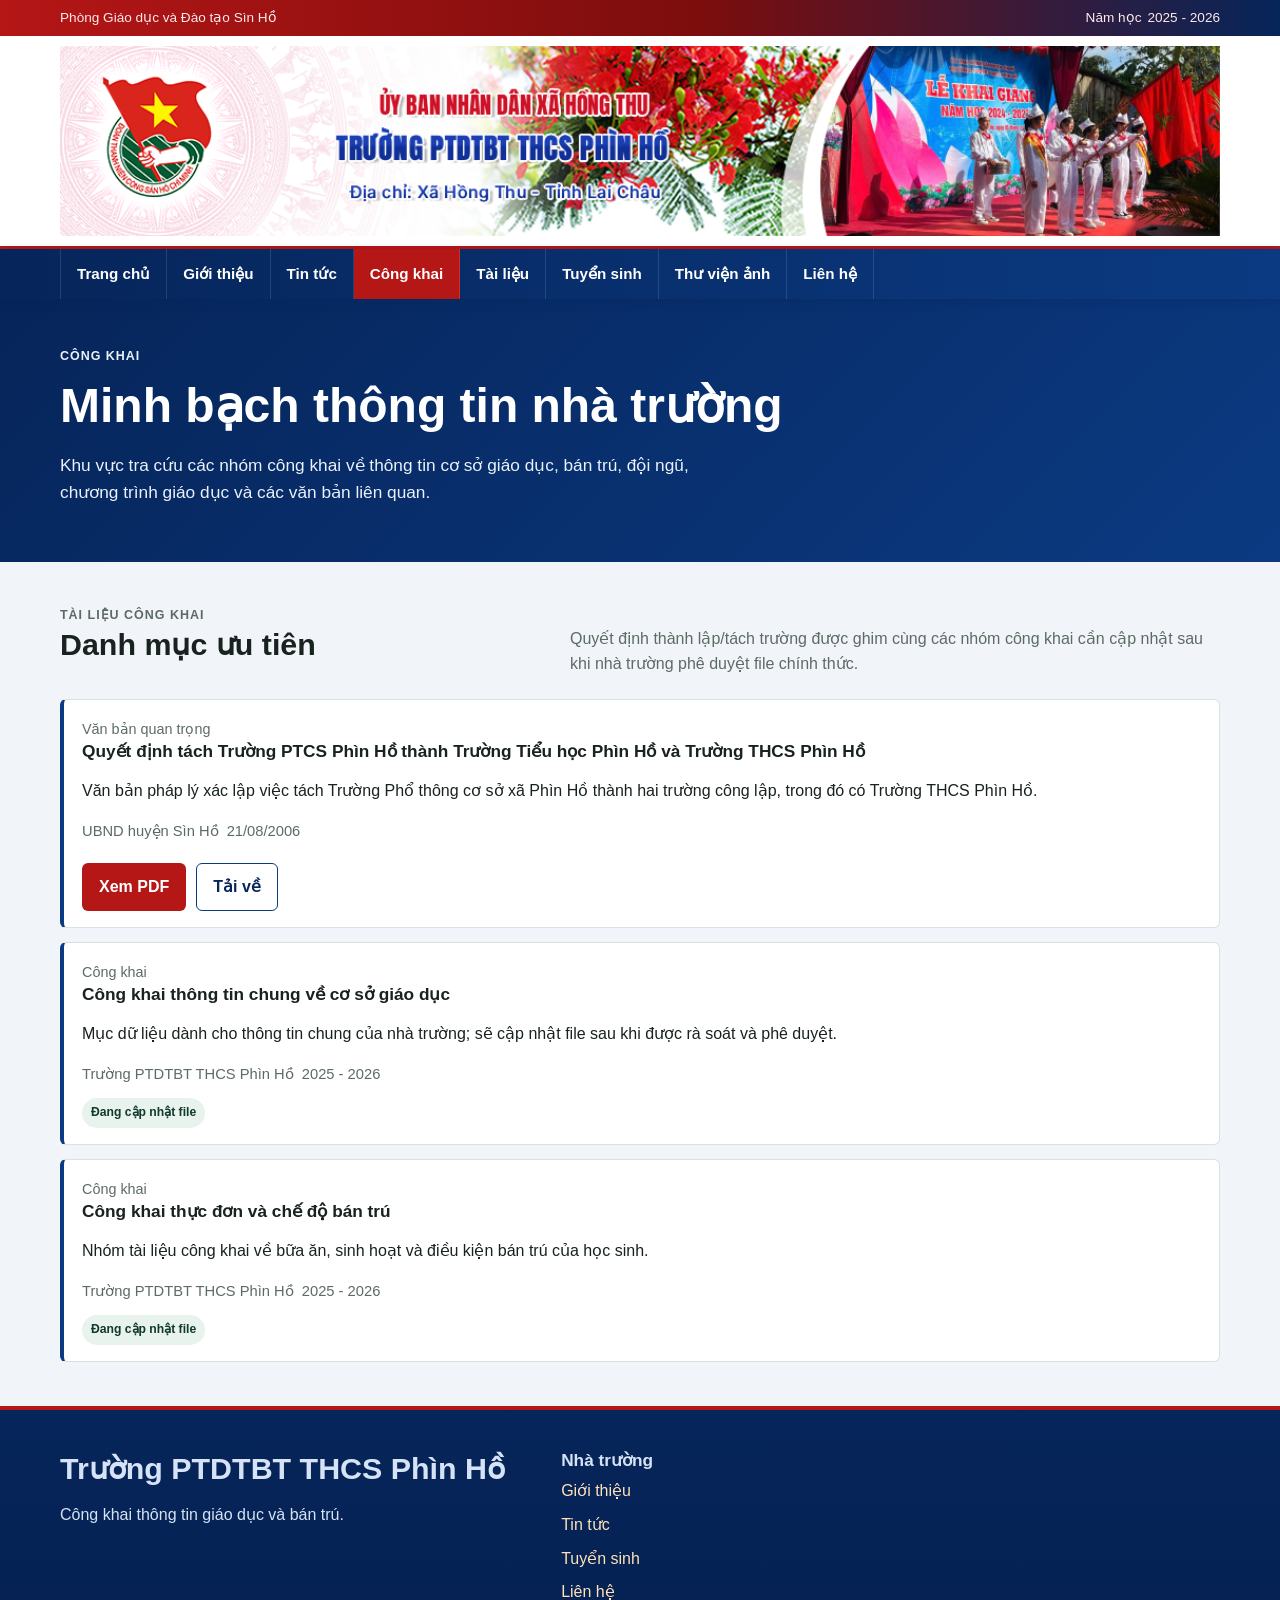
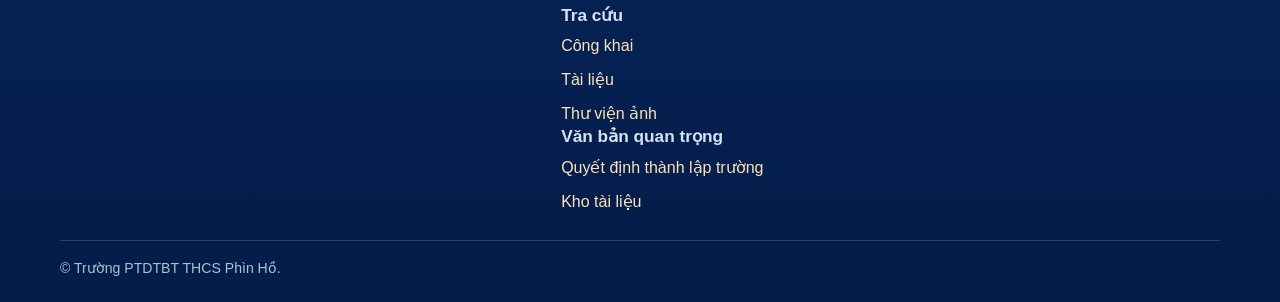
<file: cong-khai.html>
<!doctype html>
<html lang="vi">
<head><meta charset="utf-8"><meta name="viewport" content="width=device-width, initial-scale=1"><title>Công khai | Trường PTDTBT THCS Phìn Hồ</title><meta name="description" content="Công khai giáo dục, bán trú, đội ngũ, tài chính và thông tin cơ sở giáo dục của Trường PTDTBT THCS Phìn Hồ."><link rel="stylesheet" href="assets/css/style.css"></head>
<body data-page="public">
  <a class="skip-link" href="#main">Bỏ qua điều hướng</a>
  <header class="site-header"><div class="topbar"><div class="container"><span data-school-department>Phòng Giáo dục và Đào tạo Sìn Hồ</span><span>Năm học <span data-school-year>2025 - 2026</span></span></div></div><div class="site-banner"><div class="container"><div class="banner-inner"><figure class="banner-figure"><img class="banner-image" data-banner-image src="assets/images/crawled/template-11-1-9-f5a9a-ba36eb98.png" alt="Trường PTDTBT THCS Phìn Hồ"></figure></div></div></div></header>
  <div class="main-menu"><div class="container"><span class="brand-mini">PH · <span data-school-short>PTDTBT THCS Phìn Hồ</span></span><button class="nav-toggle" type="button" data-nav-toggle aria-expanded="false">Menu</button><nav class="main-nav" data-nav aria-label="Điều hướng chính"><a href="index.html">Trang chủ</a><a href="gioi-thieu.html">Giới thiệu</a><a href="tin-tuc.html">Tin tức</a><a class="is-active" href="cong-khai.html">Công khai</a><a href="tai-lieu.html">Tài liệu</a><a href="tuyen-sinh.html">Tuyển sinh</a><a href="thu-vien-anh.html">Thư viện ảnh</a><a href="lien-he.html">Liên hệ</a></nav></div></div>
  <main id="main"><section class="page-hero"><div class="container"><p class="eyebrow">Công khai</p><h1>Minh bạch thông tin nhà trường</h1><p class="lead">Khu vực tra cứu các nhóm công khai về thông tin cơ sở giáo dục, bán trú, đội ngũ, chương trình giáo dục và các văn bản liên quan.</p></div></section><section class="section"><div class="container"><div class="section-head"><div><p class="eyebrow">Tài liệu công khai</p><h2>Danh mục ưu tiên</h2></div><p>Quyết định thành lập/tách trường được ghim cùng các nhóm công khai cần cập nhật sau khi nhà trường phê duyệt file chính thức.</p></div><div class="doc-list" data-document-list><article class="doc-item"><h3>Quyết định thành lập/tách trường</h3><p>Quyết định 109/2006/QĐ-UBND do UBND huyện Sìn Hồ ban hành ngày 21/08/2006.</p><div class="card-actions"><a class="btn btn-primary" href="assets/docs/quyet-dinh-thanh-lap-truong-thcs-phin-ho.pdf">Xem PDF</a></div></article></div></div></section></main>
  <footer class="site-footer"><div class="container"><div class="footer-grid"><div><h2 data-school-name>Trường PTDTBT THCS Phìn Hồ</h2><p>Công khai thông tin giáo dục và bán trú.</p></div><div data-footer-links></div></div><div class="copyright">© Trường PTDTBT THCS Phìn Hồ.</div></div></footer><script src="assets/js/main.js"></script>
</body></html>
</file>
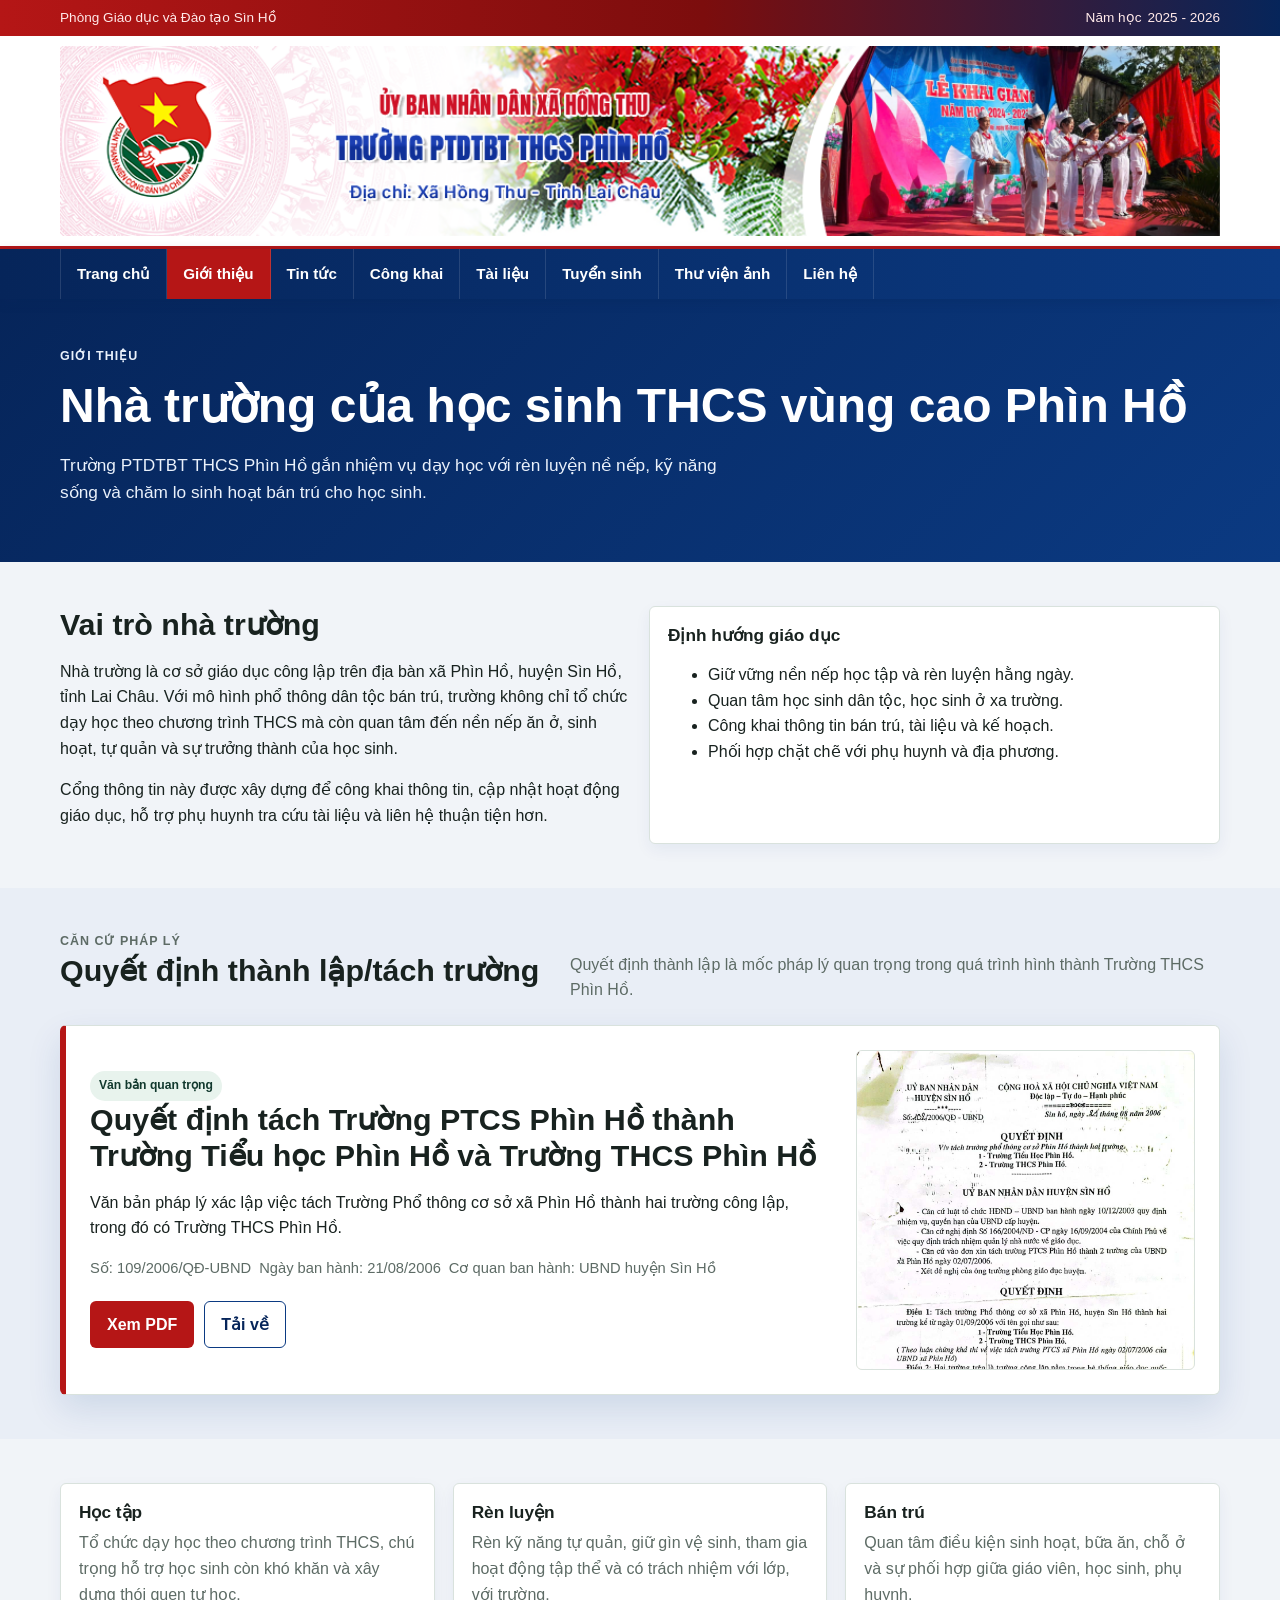
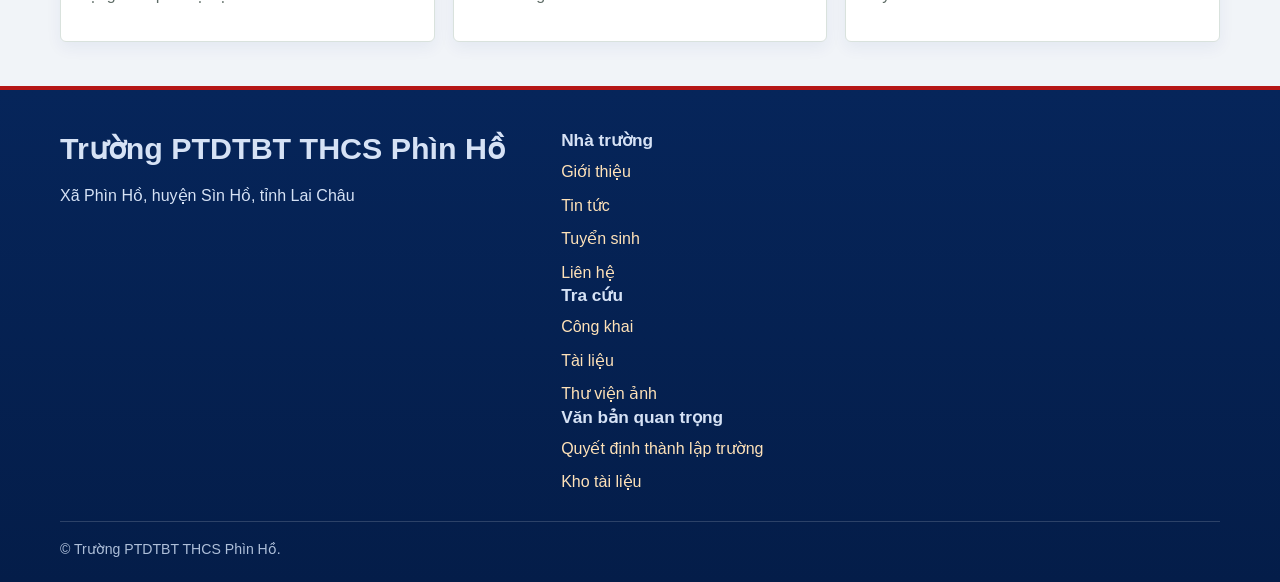
<file: gioi-thieu.html>
<!doctype html>
<html lang="vi">
<head>
  <meta charset="utf-8">
  <meta name="viewport" content="width=device-width, initial-scale=1">
  <title>Giới thiệu | Trường PTDTBT THCS Phìn Hồ</title>
  <meta name="description" content="Giới thiệu Trường PTDTBT THCS Phìn Hồ, cơ sở pháp lý, định hướng giáo dục và mô hình bán trú.">
  <link rel="stylesheet" href="assets/css/style.css">
</head>
<body data-page="about">
  <a class="skip-link" href="#main">Bỏ qua điều hướng</a>
  <header class="site-header"><div class="topbar"><div class="container"><span data-school-department>Phòng Giáo dục và Đào tạo Sìn Hồ</span><span>Năm học <span data-school-year>2025 - 2026</span></span></div></div><div class="site-banner"><div class="container"><div class="banner-inner"><figure class="banner-figure"><img class="banner-image" data-banner-image src="assets/images/crawled/template-11-1-9-f5a9a-ba36eb98.png" alt="Trường PTDTBT THCS Phìn Hồ"></figure></div></div></div></header>
  <div class="main-menu"><div class="container"><span class="brand-mini">PH · <span data-school-short>PTDTBT THCS Phìn Hồ</span></span><button class="nav-toggle" type="button" data-nav-toggle aria-expanded="false">Menu</button><nav class="main-nav" data-nav aria-label="Điều hướng chính"><a href="index.html">Trang chủ</a><a class="is-active" href="gioi-thieu.html">Giới thiệu</a><a href="tin-tuc.html">Tin tức</a><a href="cong-khai.html">Công khai</a><a href="tai-lieu.html">Tài liệu</a><a href="tuyen-sinh.html">Tuyển sinh</a><a href="thu-vien-anh.html">Thư viện ảnh</a><a href="lien-he.html">Liên hệ</a></nav></div></div>
  <main id="main">
    <section class="page-hero"><div class="container"><p class="eyebrow">Giới thiệu</p><h1>Nhà trường của học sinh THCS vùng cao Phìn Hồ</h1><p class="lead">Trường PTDTBT THCS Phìn Hồ gắn nhiệm vụ dạy học với rèn luyện nề nếp, kỹ năng sống và chăm lo sinh hoạt bán trú cho học sinh.</p></div></section>
    <section class="section"><div class="container grid grid-2"><div><h2>Vai trò nhà trường</h2><p>Nhà trường là cơ sở giáo dục công lập trên địa bàn xã Phìn Hồ, huyện Sìn Hồ, tỉnh Lai Châu. Với mô hình phổ thông dân tộc bán trú, trường không chỉ tổ chức dạy học theo chương trình THCS mà còn quan tâm đến nền nếp ăn ở, sinh hoạt, tự quản và sự trưởng thành của học sinh.</p><p>Cổng thông tin này được xây dựng để công khai thông tin, cập nhật hoạt động giáo dục, hỗ trợ phụ huynh tra cứu tài liệu và liên hệ thuận tiện hơn.</p></div><div class="card"><h3>Định hướng giáo dục</h3><ul><li>Giữ vững nền nếp học tập và rèn luyện hằng ngày.</li><li>Quan tâm học sinh dân tộc, học sinh ở xa trường.</li><li>Công khai thông tin bán trú, tài liệu và kế hoạch.</li><li>Phối hợp chặt chẽ với phụ huynh và địa phương.</li></ul></div></div></section>
    <section class="section alt" id="can-cu-phap-ly"><div class="container"><div class="section-head"><div><p class="eyebrow">Căn cứ pháp lý</p><h2>Quyết định thành lập/tách trường</h2></div><p>Quyết định thành lập là mốc pháp lý quan trọng trong quá trình hình thành Trường THCS Phìn Hồ.</p></div><div class="feature-doc" data-featured-document><div><span class="pill">Văn bản quan trọng</span><h2>Quyết định 109/2006/QĐ-UBND</h2><p>UBND huyện Sìn Hồ ban hành ngày 21/08/2006 về việc tách Trường PTCS Phìn Hồ thành Trường Tiểu học Phìn Hồ và Trường THCS Phìn Hồ.</p><div class="card-actions"><a class="btn btn-primary" href="assets/docs/quyet-dinh-thanh-lap-truong-thcs-phin-ho.pdf">Xem PDF</a><a class="btn btn-outline" href="tai-lieu.html">Xem trong kho tài liệu</a></div></div><img class="doc-preview" src="assets/docs/quyet-dinh-thanh-lap-truong-thcs-phin-ho.jpg" alt="Preview Quyết định thành lập trường"></div></div></section>
    <section class="section"><div class="container grid grid-3"><article class="card"><h3>Học tập</h3><p>Tổ chức dạy học theo chương trình THCS, chú trọng hỗ trợ học sinh còn khó khăn và xây dựng thói quen tự học.</p></article><article class="card"><h3>Rèn luyện</h3><p>Rèn kỹ năng tự quản, giữ gìn vệ sinh, tham gia hoạt động tập thể và có trách nhiệm với lớp, với trường.</p></article><article class="card"><h3>Bán trú</h3><p>Quan tâm điều kiện sinh hoạt, bữa ăn, chỗ ở và sự phối hợp giữa giáo viên, học sinh, phụ huynh.</p></article></div></section>
  </main>
  <footer class="site-footer"><div class="container"><div class="footer-grid"><div><h2 data-school-name>Trường PTDTBT THCS Phìn Hồ</h2><p data-school-address>Xã Phìn Hồ, huyện Sìn Hồ, tỉnh Lai Châu</p></div><div data-footer-links></div></div><div class="copyright">© Trường PTDTBT THCS Phìn Hồ.</div></div></footer>
  <script src="assets/js/main.js"></script>
</body>
</html>
</file>
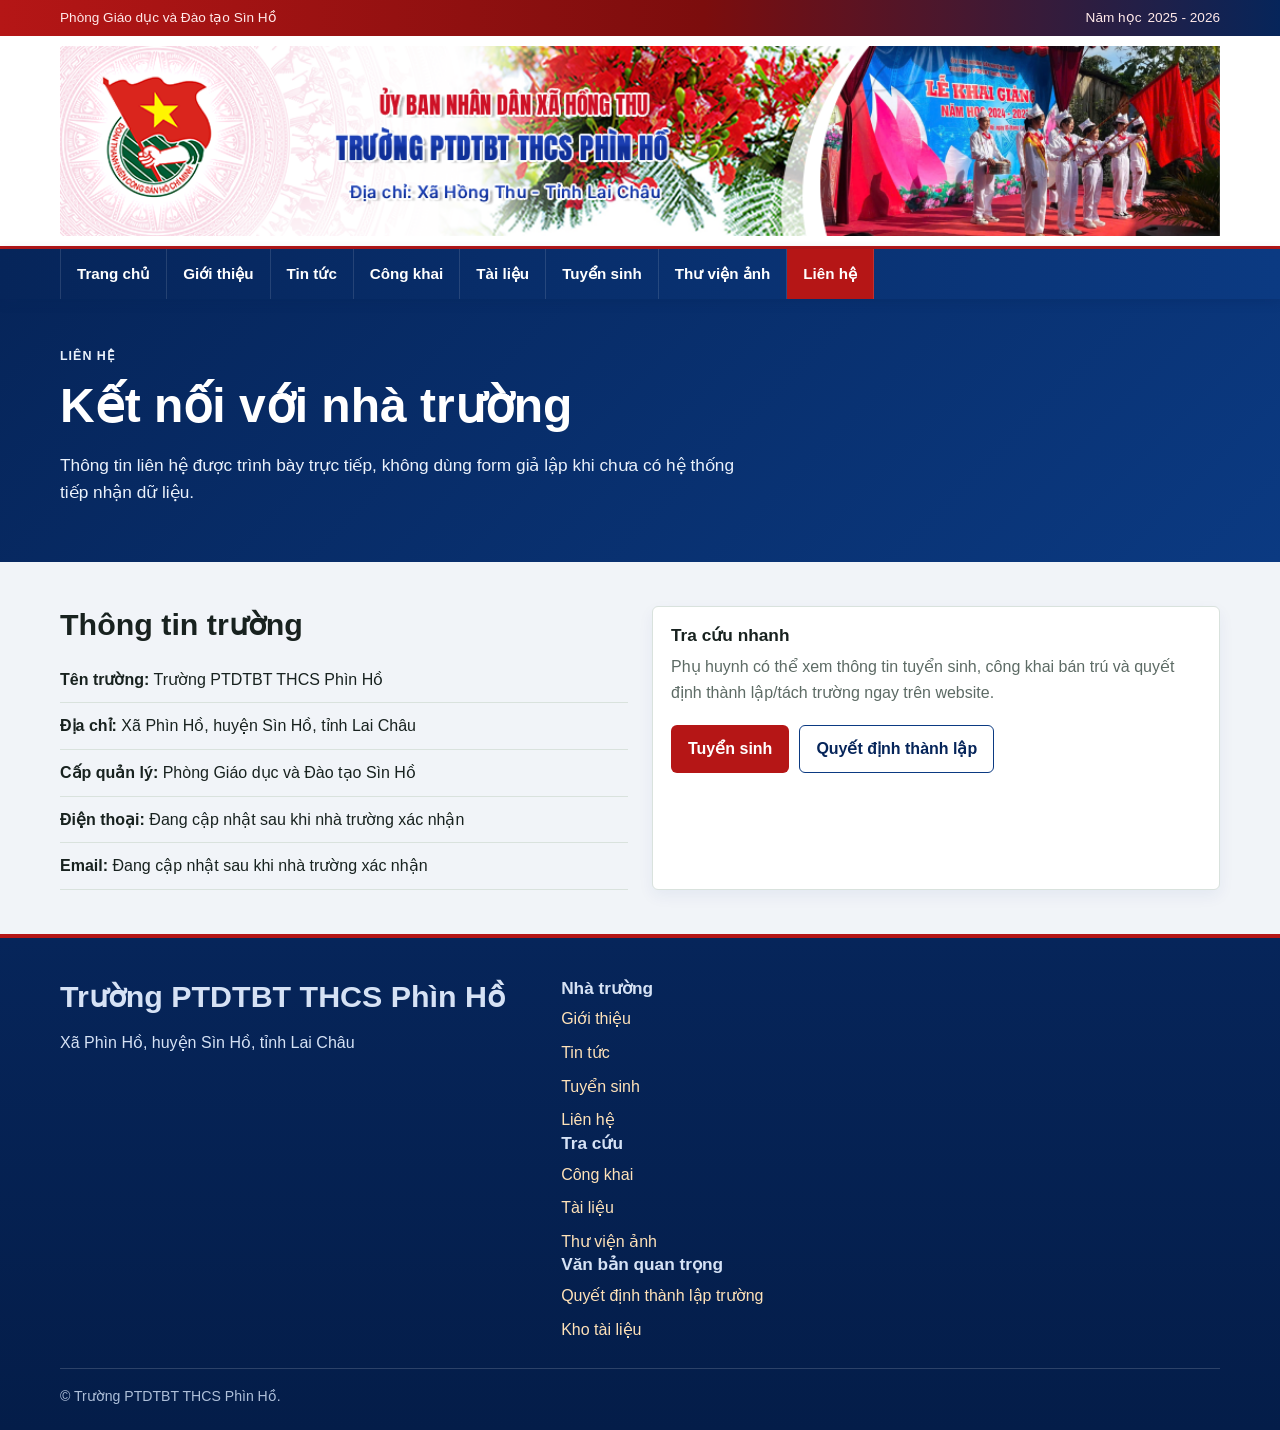
<file: lien-he.html>
<!doctype html>
<html lang="vi">
<head><meta charset="utf-8"><meta name="viewport" content="width=device-width, initial-scale=1"><title>Liên hệ | Trường PTDTBT THCS Phìn Hồ</title><meta name="description" content="Thông tin địa chỉ và kênh liên hệ Trường PTDTBT THCS Phìn Hồ."><link rel="stylesheet" href="assets/css/style.css"></head>
<body data-page="contact">
  <a class="skip-link" href="#main">Bỏ qua điều hướng</a>
  <header class="site-header"><div class="topbar"><div class="container"><span data-school-department>Phòng Giáo dục và Đào tạo Sìn Hồ</span><span>Năm học <span data-school-year>2025 - 2026</span></span></div></div><div class="site-banner"><div class="container"><div class="banner-inner"><figure class="banner-figure"><img class="banner-image" data-banner-image src="assets/images/crawled/template-11-1-9-f5a9a-ba36eb98.png" alt="Trường PTDTBT THCS Phìn Hồ"></figure></div></div></div></header>
  <div class="main-menu"><div class="container"><span class="brand-mini">PH · <span data-school-short>PTDTBT THCS Phìn Hồ</span></span><button class="nav-toggle" type="button" data-nav-toggle aria-expanded="false">Menu</button><nav class="main-nav" data-nav aria-label="Điều hướng chính"><a href="index.html">Trang chủ</a><a href="gioi-thieu.html">Giới thiệu</a><a href="tin-tuc.html">Tin tức</a><a href="cong-khai.html">Công khai</a><a href="tai-lieu.html">Tài liệu</a><a href="tuyen-sinh.html">Tuyển sinh</a><a href="thu-vien-anh.html">Thư viện ảnh</a><a class="is-active" href="lien-he.html">Liên hệ</a></nav></div></div>
  <main id="main"><section class="page-hero"><div class="container"><p class="eyebrow">Liên hệ</p><h1>Kết nối với nhà trường</h1><p class="lead">Thông tin liên hệ được trình bày trực tiếp, không dùng form giả lập khi chưa có hệ thống tiếp nhận dữ liệu.</p></div></section><section class="section"><div class="container contact-panel"><div><h2>Thông tin trường</h2><ul class="info-list"><li><strong>Tên trường:</strong> <span data-school-name>Trường PTDTBT THCS Phìn Hồ</span></li><li><strong>Địa chỉ:</strong> <span data-school-address>Xã Phìn Hồ, huyện Sìn Hồ, tỉnh Lai Châu</span></li><li><strong>Cấp quản lý:</strong> <span data-school-department>Phòng Giáo dục và Đào tạo Sìn Hồ</span></li><li><strong>Điện thoại:</strong> Đang cập nhật sau khi nhà trường xác nhận</li><li><strong>Email:</strong> Đang cập nhật sau khi nhà trường xác nhận</li></ul></div><div class="card"><h3>Tra cứu nhanh</h3><p>Phụ huynh có thể xem thông tin tuyển sinh, công khai bán trú và quyết định thành lập/tách trường ngay trên website.</p><div class="card-actions"><a class="btn btn-primary" href="tuyen-sinh.html">Tuyển sinh</a><a class="btn btn-outline" href="assets/docs/quyet-dinh-thanh-lap-truong-thcs-phin-ho.pdf">Quyết định thành lập</a></div></div></div></section></main>
  <footer class="site-footer"><div class="container"><div class="footer-grid"><div><h2 data-school-name>Trường PTDTBT THCS Phìn Hồ</h2><p data-school-address>Xã Phìn Hồ, huyện Sìn Hồ, tỉnh Lai Châu</p></div><div data-footer-links></div></div><div class="copyright">© Trường PTDTBT THCS Phìn Hồ.</div></div></footer><script src="assets/js/main.js"></script>
</body></html>
</file>
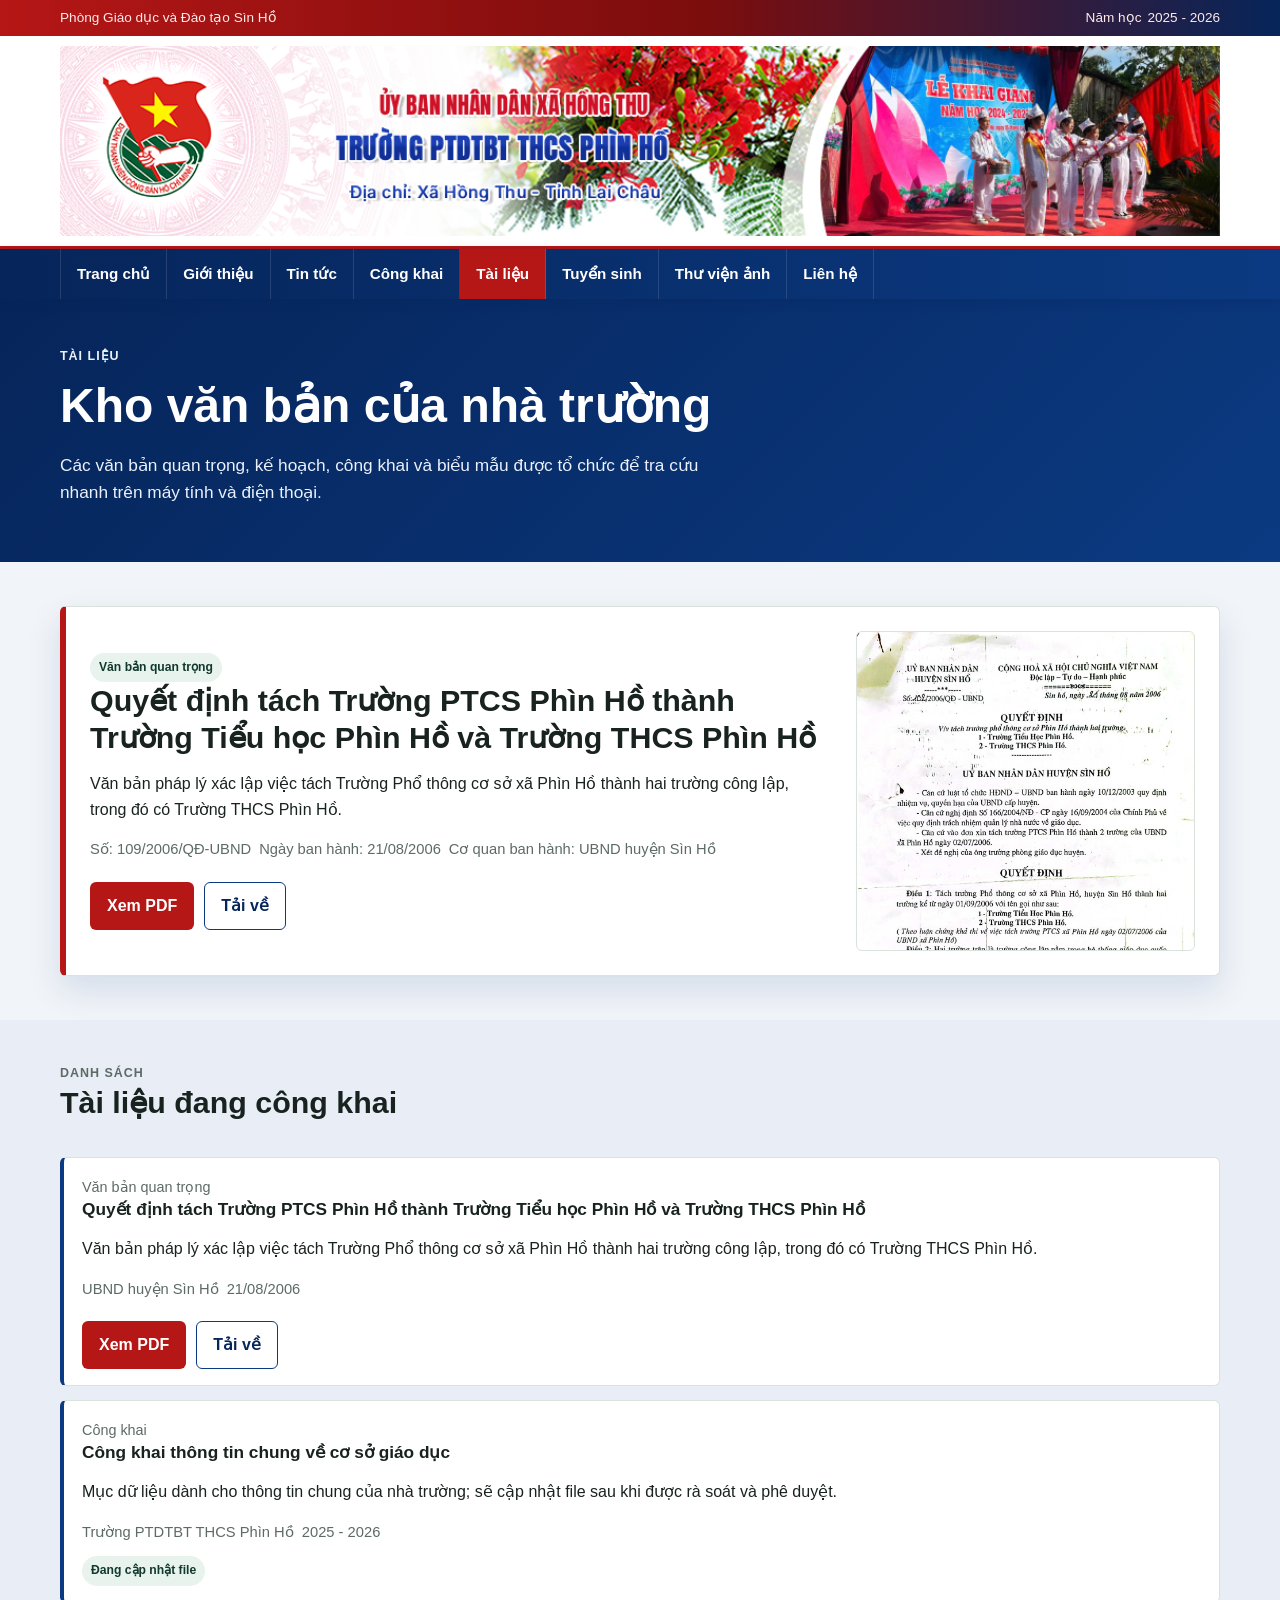
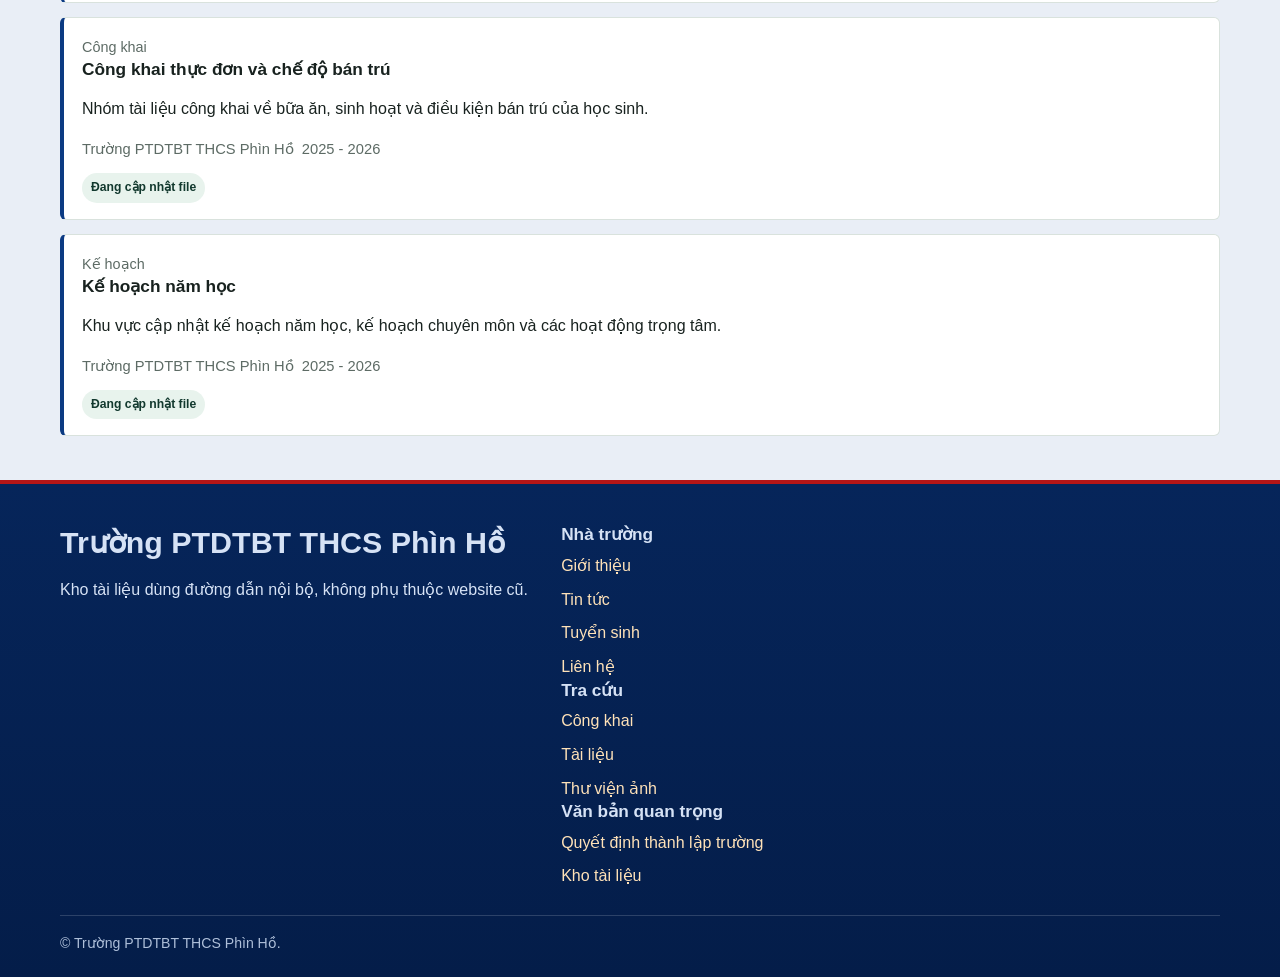
<file: tai-lieu.html>
<!doctype html>
<html lang="vi">
<head><meta charset="utf-8"><meta name="viewport" content="width=device-width, initial-scale=1"><title>Tài liệu | Trường PTDTBT THCS Phìn Hồ</title><meta name="description" content="Kho văn bản, kế hoạch, công khai và quyết định thành lập của Trường PTDTBT THCS Phìn Hồ."><link rel="stylesheet" href="assets/css/style.css"></head>
<body data-page="docs">
  <a class="skip-link" href="#main">Bỏ qua điều hướng</a>
  <header class="site-header"><div class="topbar"><div class="container"><span data-school-department>Phòng Giáo dục và Đào tạo Sìn Hồ</span><span>Năm học <span data-school-year>2025 - 2026</span></span></div></div><div class="site-banner"><div class="container"><div class="banner-inner"><figure class="banner-figure"><img class="banner-image" data-banner-image src="assets/images/crawled/template-11-1-9-f5a9a-ba36eb98.png" alt="Trường PTDTBT THCS Phìn Hồ"></figure></div></div></div></header>
  <div class="main-menu"><div class="container"><span class="brand-mini">PH · <span data-school-short>PTDTBT THCS Phìn Hồ</span></span><button class="nav-toggle" type="button" data-nav-toggle aria-expanded="false">Menu</button><nav class="main-nav" data-nav aria-label="Điều hướng chính"><a href="index.html">Trang chủ</a><a href="gioi-thieu.html">Giới thiệu</a><a href="tin-tuc.html">Tin tức</a><a href="cong-khai.html">Công khai</a><a class="is-active" href="tai-lieu.html">Tài liệu</a><a href="tuyen-sinh.html">Tuyển sinh</a><a href="thu-vien-anh.html">Thư viện ảnh</a><a href="lien-he.html">Liên hệ</a></nav></div></div>
  <main id="main"><section class="page-hero"><div class="container"><p class="eyebrow">Tài liệu</p><h1>Kho văn bản của nhà trường</h1><p class="lead">Các văn bản quan trọng, kế hoạch, công khai và biểu mẫu được tổ chức để tra cứu nhanh trên máy tính và điện thoại.</p></div></section><section class="section"><div class="container"><div class="feature-doc" data-featured-document><div><span class="pill">Ghim đầu</span><h2>Quyết định thành lập/tách trường</h2><p>Văn bản pháp lý quan trọng của Trường THCS Phìn Hồ.</p><div class="card-actions"><a class="btn btn-primary" href="assets/docs/quyet-dinh-thanh-lap-truong-thcs-phin-ho.pdf">Xem PDF</a><a class="btn btn-outline" href="assets/docs/quyet-dinh-thanh-lap-truong-thcs-phin-ho.pdf" download>Tải về</a></div></div><img class="doc-preview" src="assets/docs/quyet-dinh-thanh-lap-truong-thcs-phin-ho.jpg" alt="Preview Quyết định thành lập trường"></div></div></section><section class="section alt"><div class="container"><div class="section-head"><div><p class="eyebrow">Danh sách</p><h2>Tài liệu đang công khai</h2></div></div><div class="doc-list" data-document-list></div></div></section></main>
  <footer class="site-footer"><div class="container"><div class="footer-grid"><div><h2 data-school-name>Trường PTDTBT THCS Phìn Hồ</h2><p>Kho tài liệu dùng đường dẫn nội bộ, không phụ thuộc website cũ.</p></div><div data-footer-links></div></div><div class="copyright">© Trường PTDTBT THCS Phìn Hồ.</div></div></footer><script src="assets/js/main.js"></script>
</body></html>
</file>
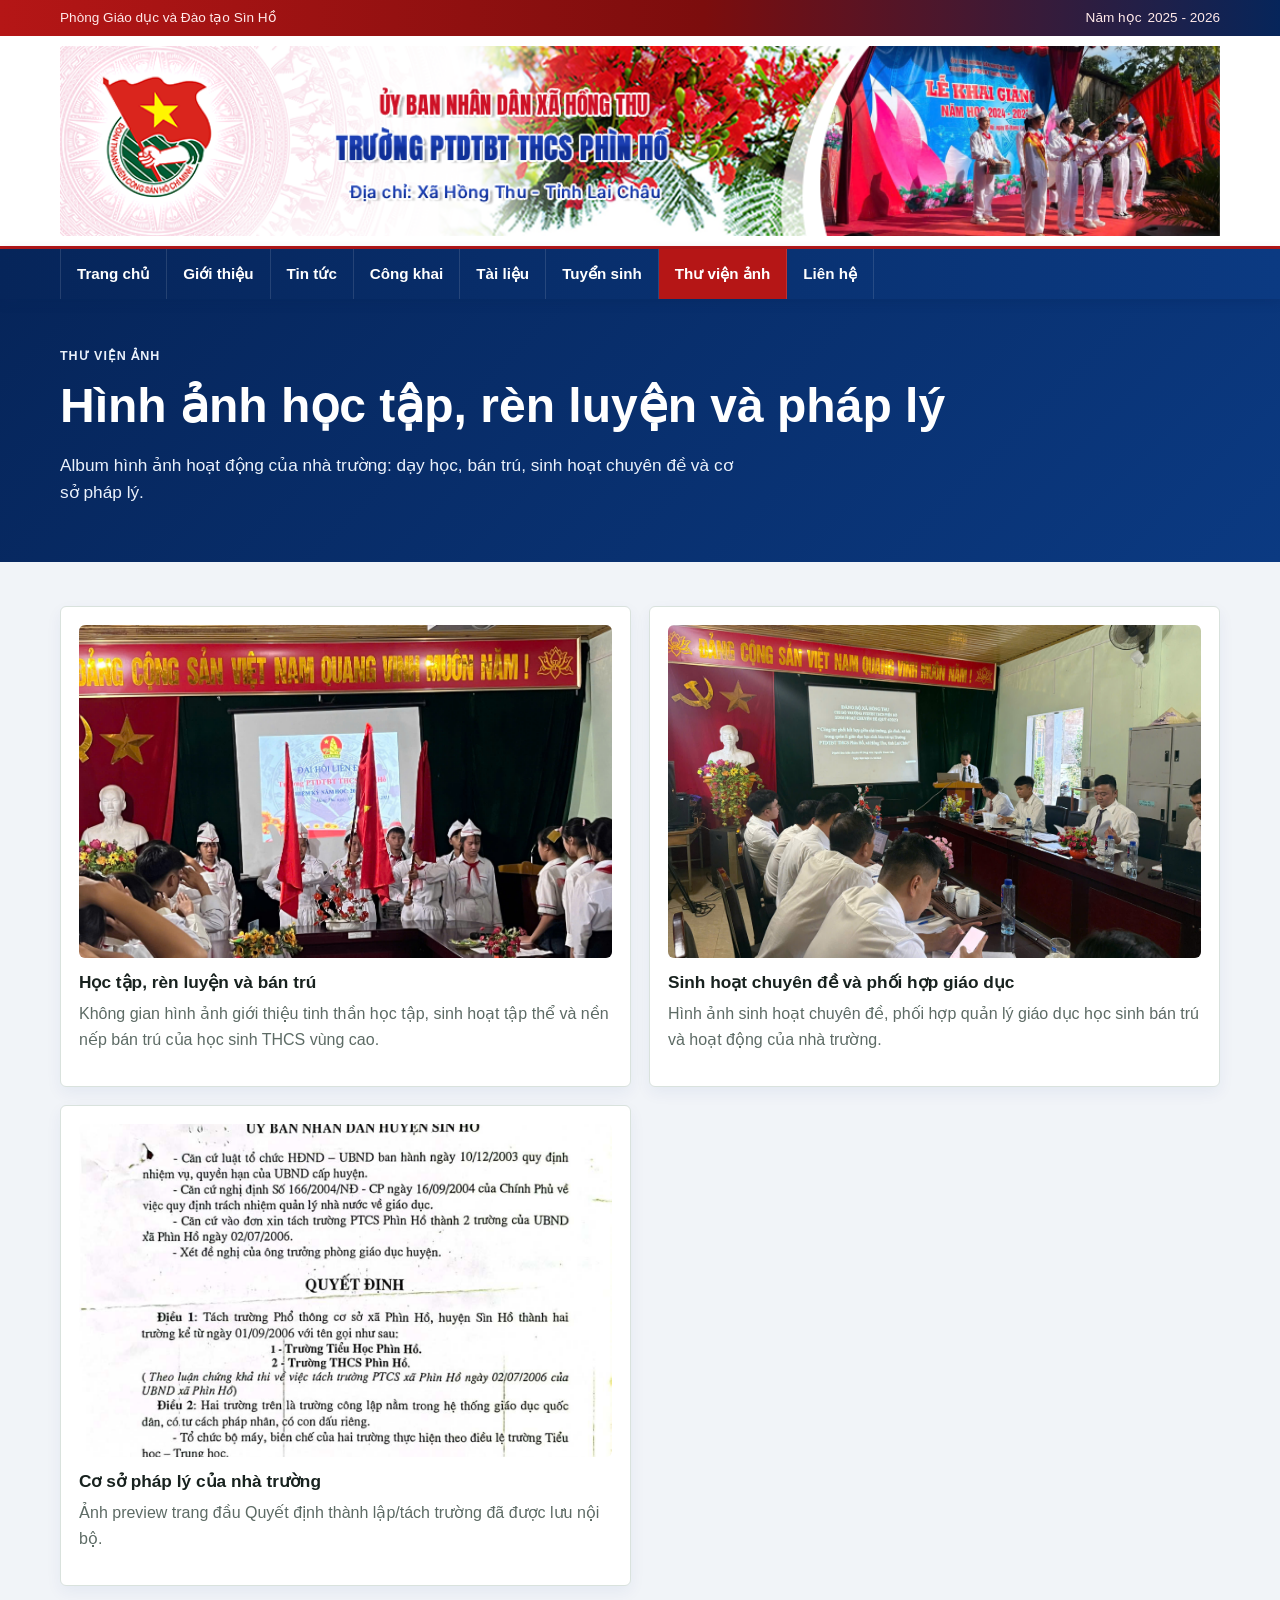
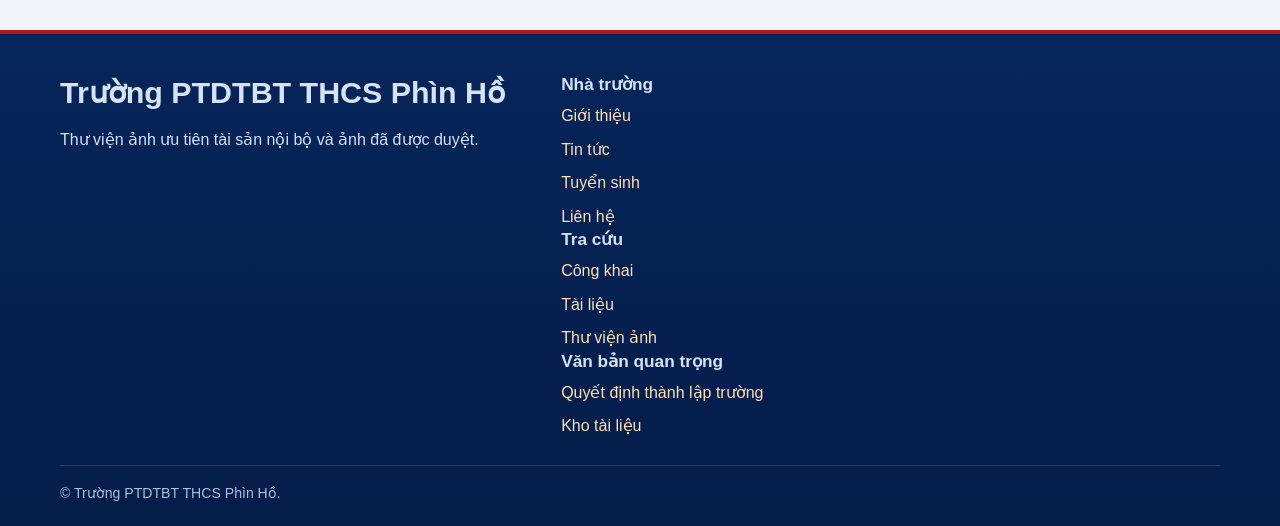
<file: thu-vien-anh.html>
<!doctype html>
<html lang="vi">
<head><meta charset="utf-8"><meta name="viewport" content="width=device-width, initial-scale=1"><title>Thư viện ảnh | Trường PTDTBT THCS Phìn Hồ</title><meta name="description" content="Thư viện hình ảnh nội bộ của Trường PTDTBT THCS Phìn Hồ."><link rel="stylesheet" href="assets/css/style.css"></head>
<body data-page="gallery">
  <a class="skip-link" href="#main">Bỏ qua điều hướng</a>
  <header class="site-header"><div class="topbar"><div class="container"><span data-school-department>Phòng Giáo dục và Đào tạo Sìn Hồ</span><span>Năm học <span data-school-year>2025 - 2026</span></span></div></div><div class="site-banner"><div class="container"><div class="banner-inner"><figure class="banner-figure"><img class="banner-image" data-banner-image src="assets/images/crawled/template-11-1-9-f5a9a-ba36eb98.png" alt="Trường PTDTBT THCS Phìn Hồ"></figure></div></div></div></header>
  <div class="main-menu"><div class="container"><span class="brand-mini">PH · <span data-school-short>PTDTBT THCS Phìn Hồ</span></span><button class="nav-toggle" type="button" data-nav-toggle aria-expanded="false">Menu</button><nav class="main-nav" data-nav aria-label="Điều hướng chính"><a href="index.html">Trang chủ</a><a href="gioi-thieu.html">Giới thiệu</a><a href="tin-tuc.html">Tin tức</a><a href="cong-khai.html">Công khai</a><a href="tai-lieu.html">Tài liệu</a><a href="tuyen-sinh.html">Tuyển sinh</a><a class="is-active" href="thu-vien-anh.html">Thư viện ảnh</a><a href="lien-he.html">Liên hệ</a></nav></div></div>
  <main id="main"><section class="page-hero"><div class="container"><p class="eyebrow">Thư viện ảnh</p><h1>Hình ảnh học tập, rèn luyện và pháp lý</h1><p class="lead">Album hình ảnh hoạt động của nhà trường: dạy học, bán trú, sinh hoạt chuyên đề và cơ sở pháp lý.</p></div></section><section class="section"><div class="container"><div class="gallery-grid" data-gallery-list><article class="card"><img class="album-cover" src="assets/images/crawled/z7103213786157-6d3143896600677d942af280b0c5b1b5-a1701-47a5f044.jpg" alt="Học sinh hoạt động đội"><h3>Học tập, rèn luyện và bán trú</h3><p>Ảnh hoạt động thực tế đã lưu nội bộ.</p></article><article class="card"><img class="album-cover" src="assets/docs/quyet-dinh-thanh-lap-truong-thcs-phin-ho.jpg" alt="Preview Quyết định thành lập trường"><h3>Cơ sở pháp lý</h3><p>Preview trang đầu Quyết định 109/2006/QĐ-UBND.</p></article></div></div></section></main>
  <footer class="site-footer"><div class="container"><div class="footer-grid"><div><h2 data-school-name>Trường PTDTBT THCS Phìn Hồ</h2><p>Thư viện ảnh ưu tiên tài sản nội bộ và ảnh đã được duyệt.</p></div><div data-footer-links></div></div><div class="copyright">© Trường PTDTBT THCS Phìn Hồ.</div></div></footer><script src="assets/js/main.js"></script>
</body></html>
</file>
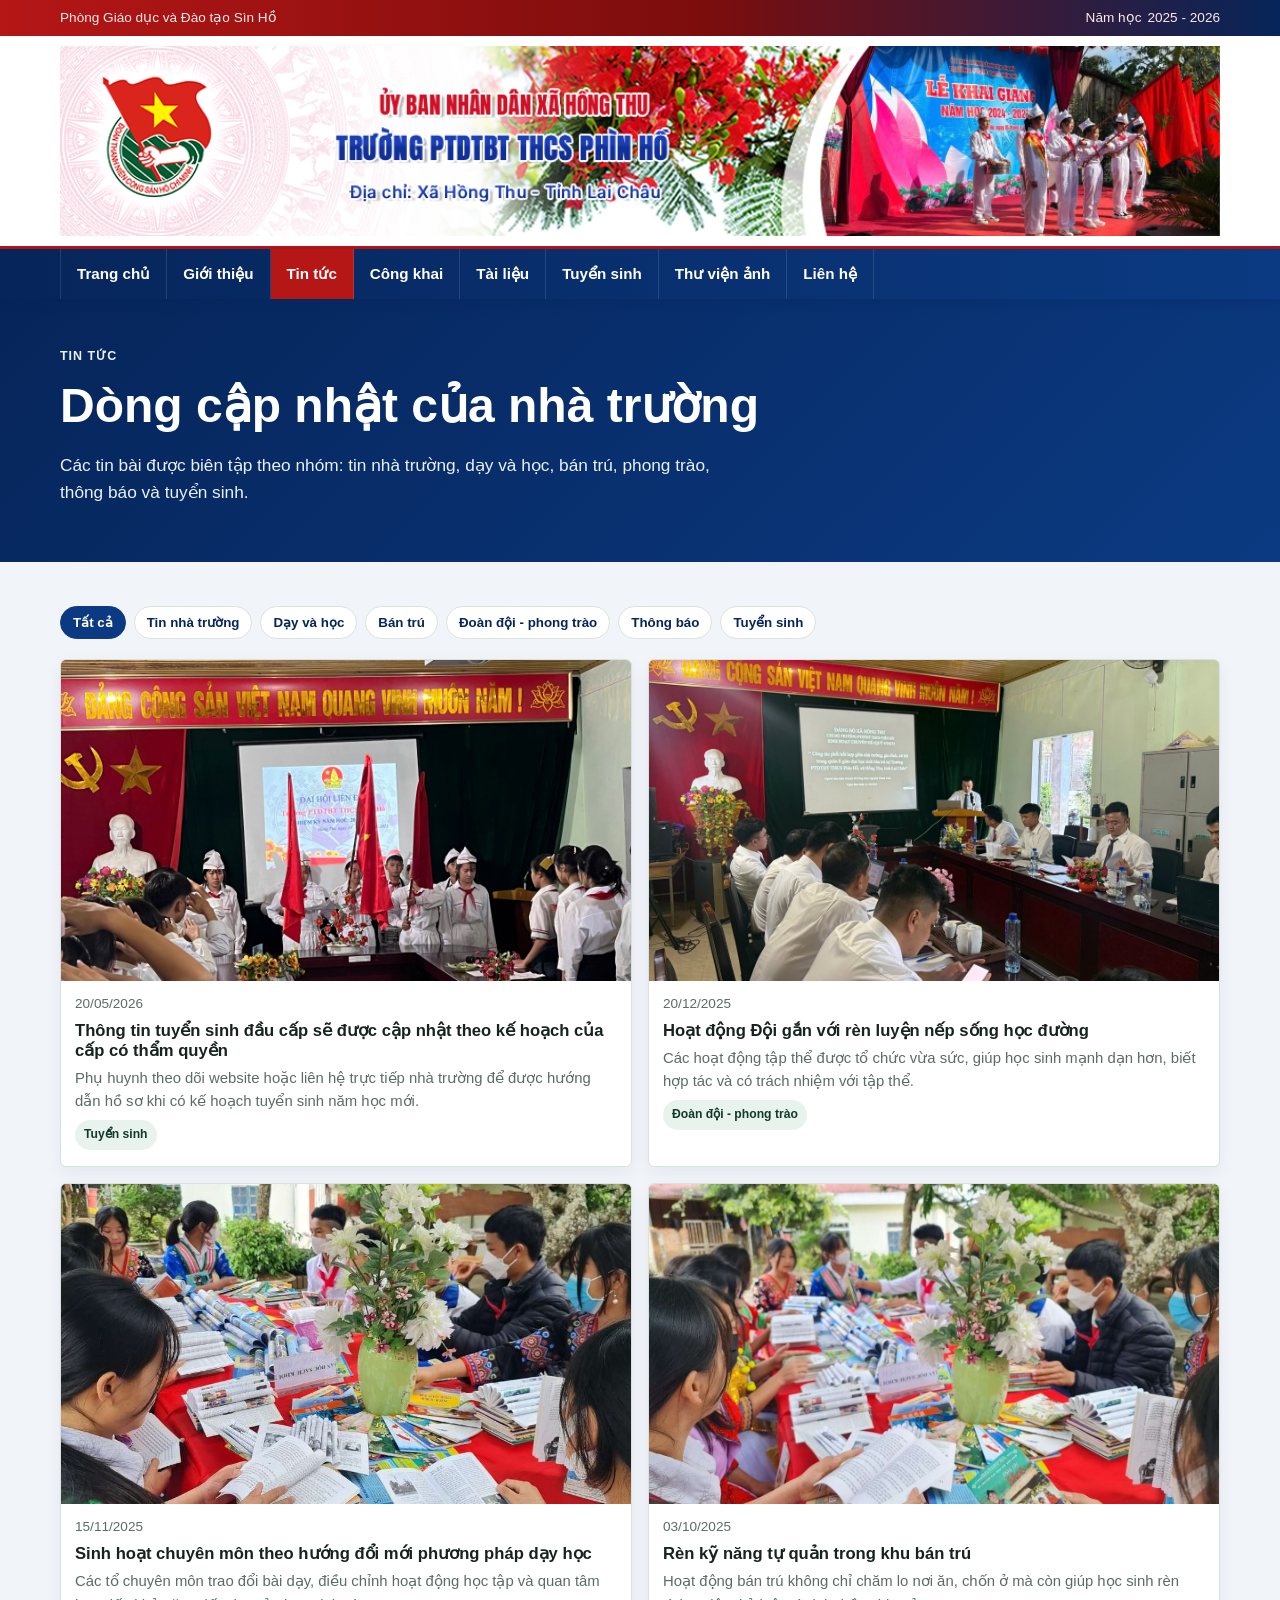
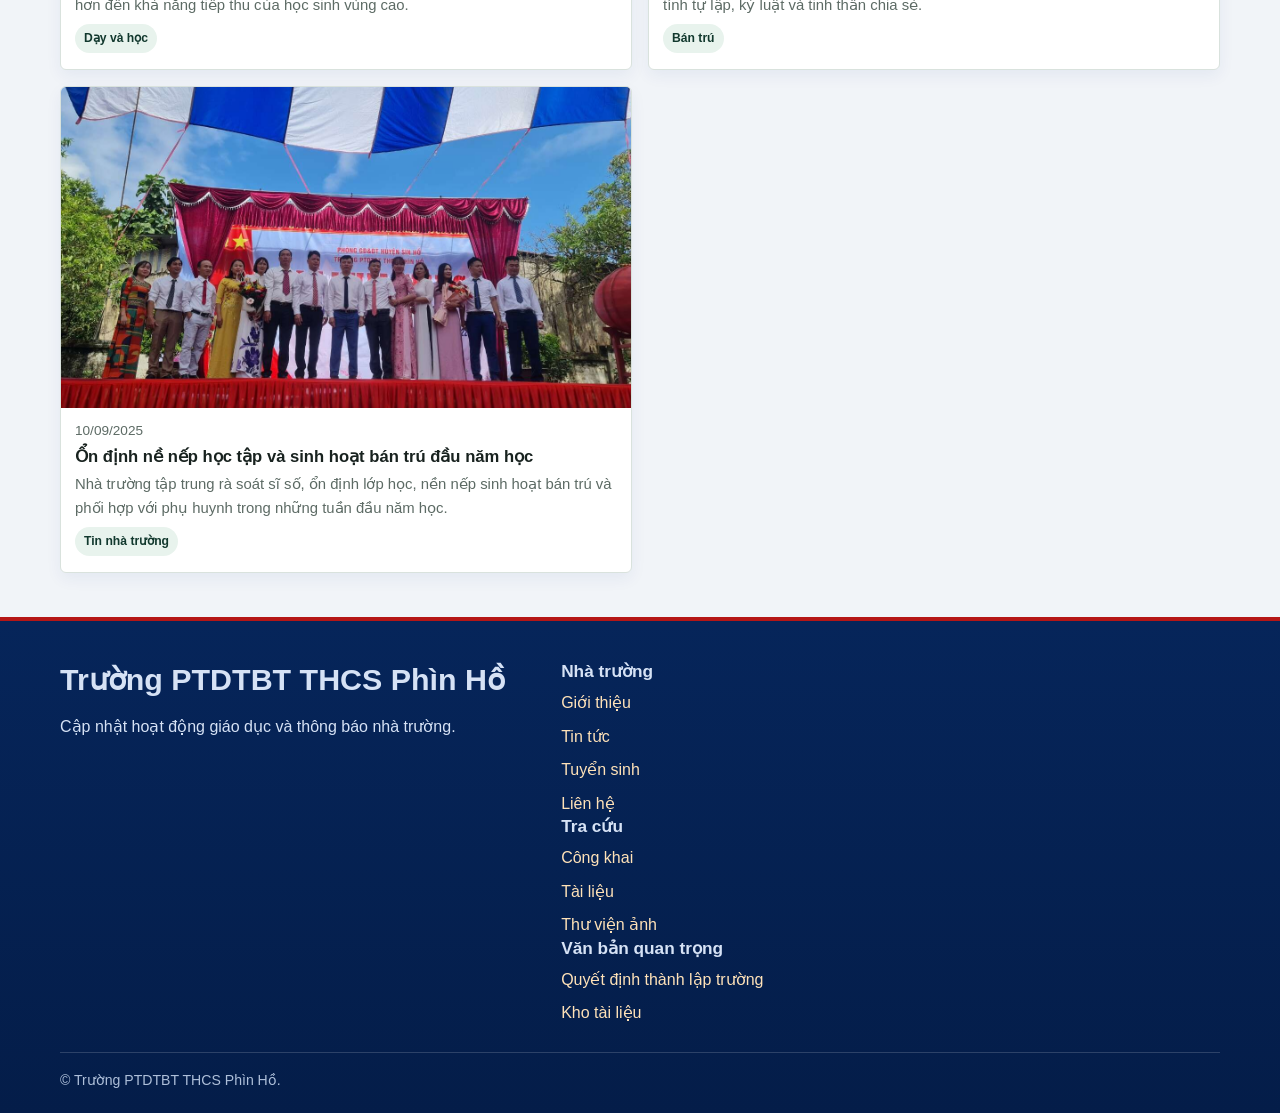
<file: tin-tuc.html>
<!doctype html>
<html lang="vi">
<head><meta charset="utf-8"><meta name="viewport" content="width=device-width, initial-scale=1"><title>Tin tức | Trường PTDTBT THCS Phìn Hồ</title><meta name="description" content="Tin tức, thông báo và hoạt động giáo dục của Trường PTDTBT THCS Phìn Hồ."><link rel="stylesheet" href="assets/css/style.css"></head>
<body data-page="news">
  <a class="skip-link" href="#main">Bỏ qua điều hướng</a>
  <header class="site-header"><div class="topbar"><div class="container"><span data-school-department>Phòng Giáo dục và Đào tạo Sìn Hồ</span><span>Năm học <span data-school-year>2025 - 2026</span></span></div></div><div class="site-banner"><div class="container"><div class="banner-inner"><figure class="banner-figure"><img class="banner-image" data-banner-image src="assets/images/crawled/template-11-1-9-f5a9a-ba36eb98.png" alt="Trường PTDTBT THCS Phìn Hồ"></figure></div></div></div></header>
  <div class="main-menu"><div class="container"><span class="brand-mini">PH · <span data-school-short>PTDTBT THCS Phìn Hồ</span></span><button class="nav-toggle" type="button" data-nav-toggle aria-expanded="false">Menu</button><nav class="main-nav" data-nav aria-label="Điều hướng chính"><a href="index.html">Trang chủ</a><a href="gioi-thieu.html">Giới thiệu</a><a class="is-active" href="tin-tuc.html">Tin tức</a><a href="cong-khai.html">Công khai</a><a href="tai-lieu.html">Tài liệu</a><a href="tuyen-sinh.html">Tuyển sinh</a><a href="thu-vien-anh.html">Thư viện ảnh</a><a href="lien-he.html">Liên hệ</a></nav></div></div>
  <main id="main"><section class="page-hero"><div class="container"><p class="eyebrow">Tin tức</p><h1>Dòng cập nhật của nhà trường</h1><p class="lead">Các tin bài được biên tập theo nhóm: tin nhà trường, dạy và học, bán trú, phong trào, thông báo và tuyển sinh.</p></div></section><section class="section"><div class="container"><div class="filters" data-article-filters></div><div class="news-grid" data-news-grid><article class="news-card"><img class="news-thumb" src="assets/images/crawled/z7103213786157-6d3143896600677d942af280b0c5b1b5-a1701-47a5f044.jpg" alt="Hoạt động nhà trường"><div class="news-body"><time>10/09/2025</time><h3><a href="tin-tuc.html">Ổn định nề nếp học tập và sinh hoạt bán trú đầu năm học</a></h3><p>Nhà trường tập trung rà soát sĩ số, ổn định lớp học và nền nếp sinh hoạt bán trú.</p></div></article></div></div></section></main>
  <footer class="site-footer"><div class="container"><div class="footer-grid"><div><h2 data-school-name>Trường PTDTBT THCS Phìn Hồ</h2><p>Cập nhật hoạt động giáo dục và thông báo nhà trường.</p></div><div data-footer-links></div></div><div class="copyright">© Trường PTDTBT THCS Phìn Hồ.</div></div></footer><script src="assets/js/main.js"></script>
</body></html>
</file>
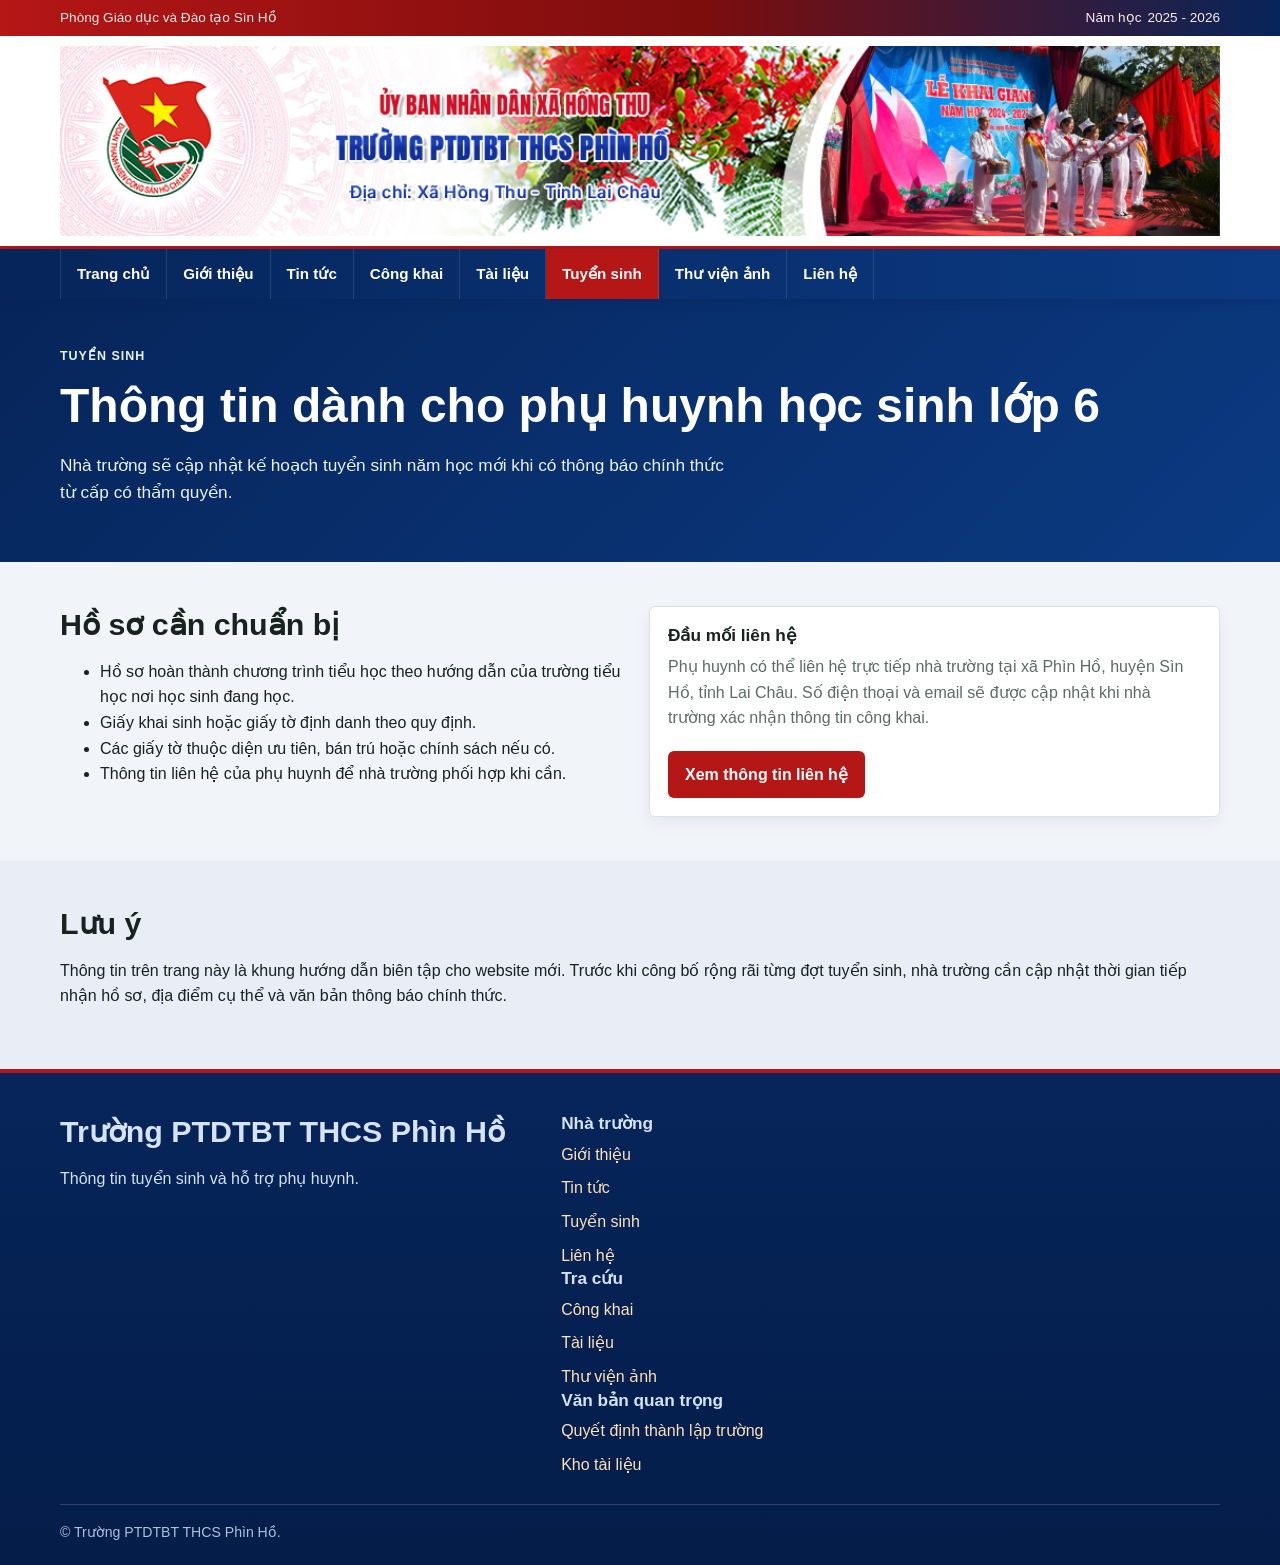
<file: tuyen-sinh.html>
<!doctype html>
<html lang="vi">
<head><meta charset="utf-8"><meta name="viewport" content="width=device-width, initial-scale=1"><title>Tuyển sinh | Trường PTDTBT THCS Phìn Hồ</title><meta name="description" content="Thông tin tuyển sinh lớp 6 và hướng dẫn liên hệ Trường PTDTBT THCS Phìn Hồ."><link rel="stylesheet" href="assets/css/style.css"></head>
<body data-page="admission">
  <a class="skip-link" href="#main">Bỏ qua điều hướng</a>
  <header class="site-header"><div class="topbar"><div class="container"><span data-school-department>Phòng Giáo dục và Đào tạo Sìn Hồ</span><span>Năm học <span data-school-year>2025 - 2026</span></span></div></div><div class="site-banner"><div class="container"><div class="banner-inner"><figure class="banner-figure"><img class="banner-image" data-banner-image src="assets/images/crawled/template-11-1-9-f5a9a-ba36eb98.png" alt="Trường PTDTBT THCS Phìn Hồ"></figure></div></div></div></header>
  <div class="main-menu"><div class="container"><span class="brand-mini">PH · <span data-school-short>PTDTBT THCS Phìn Hồ</span></span><button class="nav-toggle" type="button" data-nav-toggle aria-expanded="false">Menu</button><nav class="main-nav" data-nav aria-label="Điều hướng chính"><a href="index.html">Trang chủ</a><a href="gioi-thieu.html">Giới thiệu</a><a href="tin-tuc.html">Tin tức</a><a href="cong-khai.html">Công khai</a><a href="tai-lieu.html">Tài liệu</a><a class="is-active" href="tuyen-sinh.html">Tuyển sinh</a><a href="thu-vien-anh.html">Thư viện ảnh</a><a href="lien-he.html">Liên hệ</a></nav></div></div>
  <main id="main"><section class="page-hero"><div class="container"><p class="eyebrow">Tuyển sinh</p><h1>Thông tin dành cho phụ huynh học sinh lớp 6</h1><p class="lead">Nhà trường sẽ cập nhật kế hoạch tuyển sinh năm học mới khi có thông báo chính thức từ cấp có thẩm quyền.</p></div></section><section class="section"><div class="container grid grid-2"><div><h2>Hồ sơ cần chuẩn bị</h2><ul><li>Hồ sơ hoàn thành chương trình tiểu học theo hướng dẫn của trường tiểu học nơi học sinh đang học.</li><li>Giấy khai sinh hoặc giấy tờ định danh theo quy định.</li><li>Các giấy tờ thuộc diện ưu tiên, bán trú hoặc chính sách nếu có.</li><li>Thông tin liên hệ của phụ huynh để nhà trường phối hợp khi cần.</li></ul></div><div class="card"><h3>Đầu mối liên hệ</h3><p>Phụ huynh có thể liên hệ trực tiếp nhà trường tại xã Phìn Hồ, huyện Sìn Hồ, tỉnh Lai Châu. Số điện thoại và email sẽ được cập nhật khi nhà trường xác nhận thông tin công khai.</p><div class="card-actions"><a class="btn btn-primary" href="lien-he.html">Xem thông tin liên hệ</a></div></div></div></section><section class="section alt"><div class="container"><h2>Lưu ý</h2><p>Thông tin trên trang này là khung hướng dẫn biên tập cho website mới. Trước khi công bố rộng rãi từng đợt tuyển sinh, nhà trường cần cập nhật thời gian tiếp nhận hồ sơ, địa điểm cụ thể và văn bản thông báo chính thức.</p></div></section></main>
  <footer class="site-footer"><div class="container"><div class="footer-grid"><div><h2 data-school-name>Trường PTDTBT THCS Phìn Hồ</h2><p>Thông tin tuyển sinh và hỗ trợ phụ huynh.</p></div><div data-footer-links></div></div><div class="copyright">© Trường PTDTBT THCS Phìn Hồ.</div></div></footer><script src="assets/js/main.js"></script>
</body></html>
</file>
<file: assets/css/style.css>
:root {
  --portal-red: #b51616;
  --portal-red-dark: #7c0d0d;
  --portal-blue: #0b3a82;
  --portal-blue-dark: #06255a;
  --green-900: #12392e;
  --green-800: #1f5f4a;
  --green-100: #e8f3ed;
  --clay-700: #875f27;
  --clay-100: #f5efe3;
  --rust-700: #c2410c;
  --ink: #18221f;
  --muted: #5d6b65;
  --line: #d9e2dd;
  --paper: #f1f4f8;
  --white: #ffffff;
  --shadow: 0 14px 34px rgba(11, 58, 130, 0.12);
  --banner-image: url("../images/crawled/template-11-1-9-f5a9a-ba36eb98.png");
  --hero-image: url("../images/hero/phin-ho-ban-tru-vung-cao.png");
  font-family: Arial, "Helvetica Neue", sans-serif;
}

* { box-sizing: border-box; }
html { scroll-behavior: smooth; }
body { margin: 0; background: var(--paper); color: var(--ink); line-height: 1.6; }
a { color: var(--portal-blue); text-decoration: none; }
a:hover { text-decoration: underline; }
img { max-width: 100%; display: block; }

.skip-link { position: absolute; left: -999px; top: 0; background: var(--portal-red-dark); color: var(--white); padding: 10px 14px; z-index: 30; }
.skip-link:focus { left: 12px; top: 12px; }
.container { width: min(1160px, calc(100% - 32px)); margin: 0 auto; }

/* HEADER */
.site-header { background: var(--white); }
.topbar { background: linear-gradient(90deg, var(--portal-red), var(--portal-red-dark) 55%, var(--portal-blue-dark)); color: #ffe9e9; font-size: 0.85rem; }
.topbar .container { display: flex; justify-content: space-between; align-items: center; gap: 16px; padding: 7px 0; }
.topbar span { display: inline-flex; align-items: center; gap: 6px; }

/* BANNER */
.site-banner { background: var(--white); border-bottom: 3px solid var(--portal-red); }
.banner-inner { display: flex; align-items: center; gap: 18px; padding: 10px 0; }
.banner-figure { flex: 1 1 auto; margin: 0; min-width: 0; }
.banner-image { width: 100%; height: auto; display: block; background: var(--banner-image) center/cover no-repeat; }

/* MENU */
.main-menu { background: linear-gradient(90deg, var(--portal-blue-dark), var(--portal-blue)); position: sticky; top: 0; z-index: 20; box-shadow: 0 3px 10px rgba(6, 37, 90, 0.25); }
.main-menu .container { display: flex; align-items: center; gap: 0; }
.brand-mini { display: none; align-items: center; gap: 8px; color: var(--white); font-weight: 800; padding: 8px 0; }
.nav-toggle { display: none; border: 1px solid rgba(255,255,255,0.5); background: transparent; color: var(--white); border-radius: 6px; padding: 9px 12px; font-weight: 700; cursor: pointer; margin-left: auto; }
.main-nav { display: flex; flex-wrap: wrap; align-items: stretch; }
.main-nav a { color: var(--white); padding: 13px 16px; font-weight: 700; font-size: 0.95rem; border-right: 1px solid rgba(255,255,255,0.12); display: inline-flex; align-items: center; }
.main-nav a:first-child { border-left: 1px solid rgba(255,255,255,0.12); }
.main-nav a:hover, .main-nav a.is-active { background: var(--portal-red); color: var(--white); text-decoration: none; }

/* HERO */
.hero { min-height: 360px; display: grid; align-items: end; position: relative; overflow: hidden; background: var(--portal-blue-dark); }
.hero::before { content: ""; position: absolute; inset: 0; background-image: linear-gradient(90deg, rgba(6,37,90,0.85), rgba(6,37,90,0.45) 45%, rgba(6,37,90,0.15)), var(--hero-image); background-size: cover; background-position: center; }
.hero-content { position: relative; color: var(--white); padding: 54px 0 46px; width: min(720px, 100%); }
.eyebrow { margin: 0 0 10px; color: #ffd9a8; font-weight: 800; text-transform: uppercase; font-size: 0.78rem; letter-spacing: 0.08em; }
h1, h2, h3 { line-height: 1.2; letter-spacing: 0; }
h1 { margin: 0; font-size: clamp(1.9rem, 4.4vw, 3rem); }
h2 { margin: 0 0 14px; font-size: clamp(1.4rem, 2.6vw, 1.9rem); }
h3 { margin: 0 0 8px; font-size: 1.08rem; }
.lead { font-size: 1.08rem; color: inherit; max-width: 680px; }
.hero .lead { color: #eaf1fb; }

.actions, .quick-links, .card-actions { display: flex; flex-wrap: wrap; gap: 10px; margin-top: 20px; }
.btn { display: inline-flex; align-items: center; justify-content: center; min-height: 42px; padding: 10px 16px; border-radius: 6px; border: 1px solid transparent; font-weight: 800; text-decoration: none; }
.btn:hover { text-decoration: none; filter: brightness(1.04); }
.btn-primary { background: var(--portal-red); color: var(--white); }
.btn-secondary { background: var(--white); color: var(--portal-blue-dark); }
.btn-outline { border-color: var(--portal-blue); color: var(--portal-blue-dark); background: var(--white); }

/* SECTIONS */
.section { padding: 44px 0; }
.section.alt { background: #e9eef6; }
.section.clay { background: var(--clay-100); }
.section-head { display: flex; align-items: end; justify-content: space-between; gap: 24px; margin-bottom: 22px; }
.section-head p { margin: 0; max-width: 650px; color: var(--muted); }
.box-title { margin: 0 0 14px; padding: 9px 14px; background: linear-gradient(90deg, var(--portal-blue-dark), var(--portal-blue)); color: var(--white); font-size: 1.02rem; font-weight: 800; border-radius: 4px 4px 0 0; text-transform: uppercase; letter-spacing: 0.02em; }

/* 2-COLUMN LAYOUT */
.layout { display: grid; grid-template-columns: minmax(0, 1fr) 320px; gap: 26px; align-items: start; }
.main-col { min-width: 0; }
.sidebar { display: grid; gap: 22px; }
.box { background: var(--white); border: 1px solid var(--line); border-radius: 6px; padding: 0 0 14px; box-shadow: 0 6px 16px rgba(11,58,130,0.06); }
.box > *:not(.box-title) { margin-left: 14px; margin-right: 14px; }
.box-list { list-style: none; margin: 0 14px; padding: 0; }
.box-list li { padding: 9px 0; border-bottom: 1px dashed var(--line); }
.box-list li:last-child { border-bottom: 0; }
.box-list a { color: var(--ink); font-weight: 600; }
.box-list a:hover { color: var(--portal-red); }
.box-ad img { width: 100%; border-radius: 4px; }
.stat-line { display: flex; justify-content: space-between; padding: 7px 0; border-bottom: 1px dashed var(--line); font-size: 0.94rem; }
.stat-line:last-child { border-bottom: 0; }
.stat-line strong { color: var(--portal-red); }

/* CARDS / DOCS */
.grid { display: grid; gap: 18px; }
.grid-2 { grid-template-columns: repeat(2, minmax(0, 1fr)); }
.grid-3 { grid-template-columns: repeat(3, minmax(0, 1fr)); }
.card { background: var(--white); border: 1px solid var(--line); border-radius: 6px; padding: 18px; box-shadow: 0 6px 16px rgba(11,58,130,0.06); }
.card p { margin-top: 0; color: var(--muted); }
.feature-doc { display: grid; grid-template-columns: minmax(0, 1.2fr) minmax(200px, 0.55fr); gap: 26px; align-items: center; background: var(--white); border: 1px solid var(--line); border-left: 6px solid var(--portal-red); border-radius: 6px; padding: 24px; box-shadow: var(--shadow); }
.doc-preview { border-radius: 6px; border: 1px solid var(--line); max-height: 320px; width: 100%; object-fit: cover; object-position: top; background: var(--clay-100); }
.meta { display: flex; flex-wrap: wrap; gap: 8px; margin: 12px 0; color: var(--muted); font-size: 0.92rem; }
.pill { display: inline-flex; align-items: center; width: fit-content; padding: 5px 9px; border-radius: 999px; background: var(--green-100); color: var(--green-900); font-weight: 800; font-size: 0.76rem; }
.page-hero { background: linear-gradient(135deg, var(--portal-blue-dark), var(--portal-blue)); color: var(--white); padding: 48px 0 38px; }
.page-hero p, .page-hero .lead { color: #eaf1fb; }

/* NEWS GRID */
.news-grid { display: grid; grid-template-columns: repeat(2, minmax(0, 1fr)); gap: 16px; }
.news-card { background: var(--white); border: 1px solid var(--line); border-radius: 6px; overflow: hidden; display: flex; flex-direction: column; box-shadow: 0 6px 16px rgba(11,58,130,0.06); }
.news-thumb { aspect-ratio: 16 / 9; width: 100%; object-fit: cover; background: #dfe6f0; }
.news-body { padding: 12px 14px 16px; display: flex; flex-direction: column; gap: 6px; }
.news-body time { color: var(--muted); font-size: 0.85rem; }
.news-body h3 { margin: 0; font-size: 1.04rem; }
.news-body h3 a { color: var(--ink); }
.news-body h3 a:hover { color: var(--portal-red); }
.news-body p { margin: 0; color: var(--muted); font-size: 0.93rem; }

.article-list, .doc-list { display: grid; gap: 14px; }
.article-item, .doc-item { background: var(--white); border: 1px solid var(--line); border-left: 4px solid var(--portal-blue); border-radius: 6px; padding: 16px 18px; }
.article-item time, .doc-item .doc-type { color: var(--muted); font-size: 0.9rem; }
.filters { display: flex; gap: 8px; flex-wrap: wrap; margin-bottom: 20px; }
.filter-btn { border: 1px solid var(--line); background: var(--white); color: var(--portal-blue-dark); border-radius: 999px; padding: 8px 12px; font-weight: 700; cursor: pointer; }
.filter-btn.is-active { background: var(--portal-blue); color: var(--white); border-color: var(--portal-blue); }
.gallery-grid { display: grid; grid-template-columns: repeat(2, minmax(0, 1fr)); gap: 18px; }
.album-cover { aspect-ratio: 16 / 10; width: 100%; object-fit: cover; border-radius: 6px; margin-bottom: 14px; }
.contact-panel { display: grid; grid-template-columns: 1fr 1fr; gap: 24px; }
.info-list { margin: 0; padding: 0; list-style: none; }
.info-list li { padding: 10px 0; border-bottom: 1px solid var(--line); }

/* FOOTER */
.site-footer { background: linear-gradient(180deg, var(--portal-blue-dark), #041d49); color: #d6e2f5; padding: 40px 0 22px; border-top: 4px solid var(--portal-red); }
.footer-grid { display: grid; grid-template-columns: 1.5fr 1fr 1fr; gap: 28px; }
.site-footer a { color: #ffe2b8; }
.footer-links { display: grid; gap: 8px; }
.copyright { border-top: 1px solid rgba(255,255,255,0.16); margin-top: 26px; padding-top: 16px; color: #aebfd9; font-size: 0.88rem; }

/* RESPONSIVE */
@media (max-width: 960px) {
  .layout { grid-template-columns: 1fr; }
  .sidebar { grid-template-columns: 1fr 1fr; }
}
@media (max-width: 840px) {
  .topbar .container { flex-direction: column; align-items: flex-start; gap: 2px; }
  .main-menu .container { flex-wrap: wrap; }
  .brand-mini { display: inline-flex; }
  .nav-toggle { display: inline-flex; }
  .main-nav { display: none; width: 100%; flex-direction: column; border-top: 1px solid rgba(255,255,255,0.15); }
  .main-nav.is-open { display: flex; }
  .main-nav a { width: 100%; border-right: 0; border-left: 0 !important; border-bottom: 1px solid rgba(255,255,255,0.12); }
  .section-head, .contact-panel, .footer-grid, .feature-doc, .grid-2, .grid-3 { grid-template-columns: 1fr; display: grid; }
  .news-grid { grid-template-columns: 1fr; }
  .sidebar { grid-template-columns: 1fr; }
  .gallery-grid { grid-template-columns: 1fr; }
  .hero { min-height: 280px; }
  .hero-content, .section { padding: 36px 0; }
}
@media (max-width: 520px) {
  .container { width: min(100% - 24px, 1160px); }
  .hero::before { background-image: linear-gradient(180deg, rgba(6,37,90,0.85), rgba(6,37,90,0.6)), var(--hero-image); }
  .btn { width: 100%; }
}
</file>
